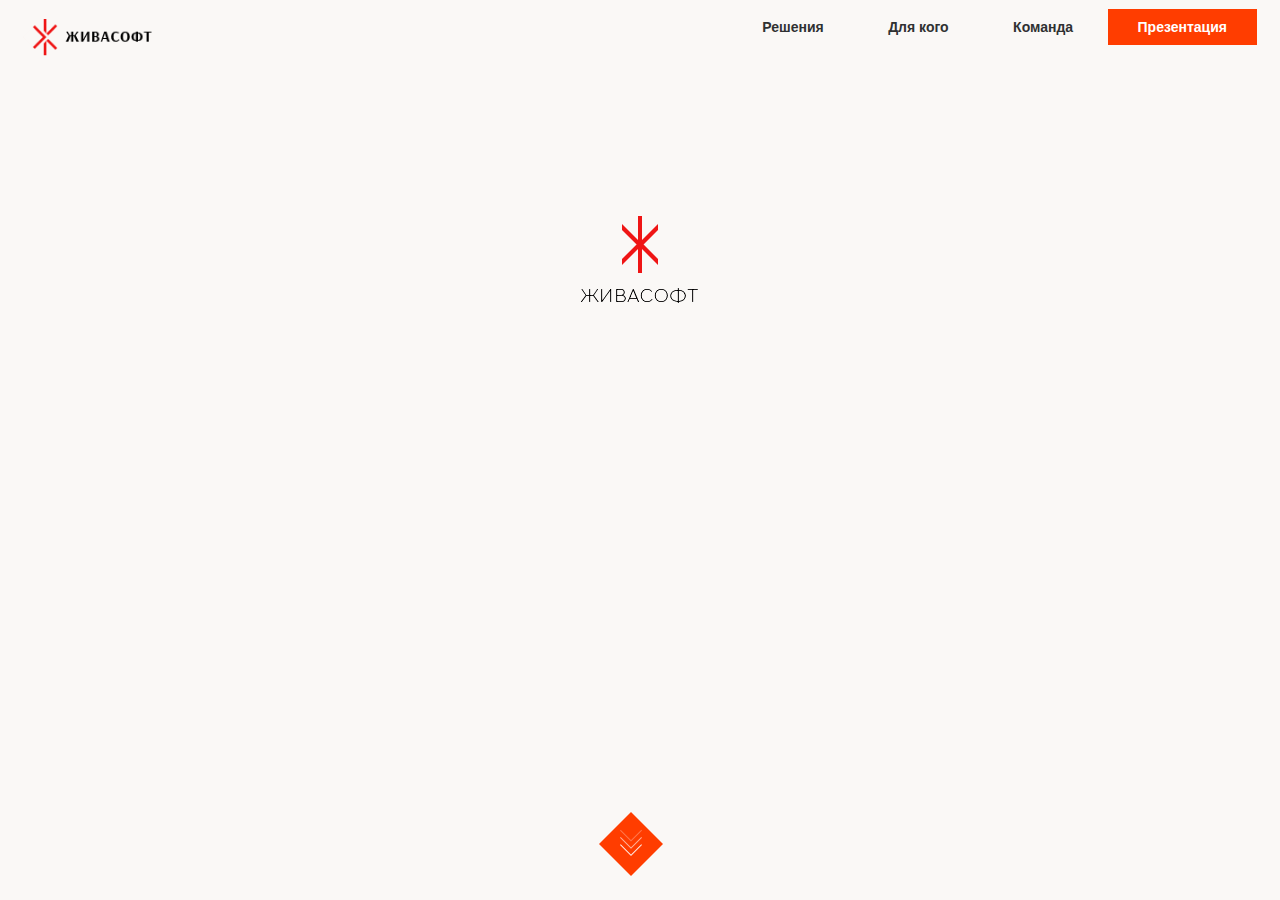
<file: index.html>
<!DOCTYPE html>
<html>
<head>
<meta content='text/html; charset=UTF-8' http-equiv='Content-Type'>
<meta charset='utf-8'>
<meta content='ie=edge' http-equiv='x-ua-compatible'>
<meta content='width=device-width, initial-scale=1, shrink-to-fit=no' name='viewport'>
<!-- Use the title from a page's frontmatter if it has one -->
<title>Живасофт</title>
<link href='stylesheets/site.css' rel='stylesheet'>
<script src='javascripts/site.js'></script>
</head>
<body>
<header>
<div class='Logo'>
<a href='index.html'>
<img alt='Logo' class='logoimg' src='images/Logo.png'>
</a>
</div>
</header>
<header>
<nav>
<ul class='top-menu'>
<li>
<a href='answers.html'>Решения</a>
</li>
<li>
<a href='forwho.html'>Для кого</a>
</li>
<li>
<a href='team.html'>Команда</a>
</li>
<li>
<a href='presentation.html'>Презентация</a>
</li>
</ul>
</nav>
</header>
<div class='mainlogo'>
<img alt='MainLogo' src='images/MainLogo.png'>
</div>
<footer>
<div class='responsive'>
<img alt='arrowdown' src='images/arrowdown.png'>
</div>
</footer>
</body>
</html>
</file>
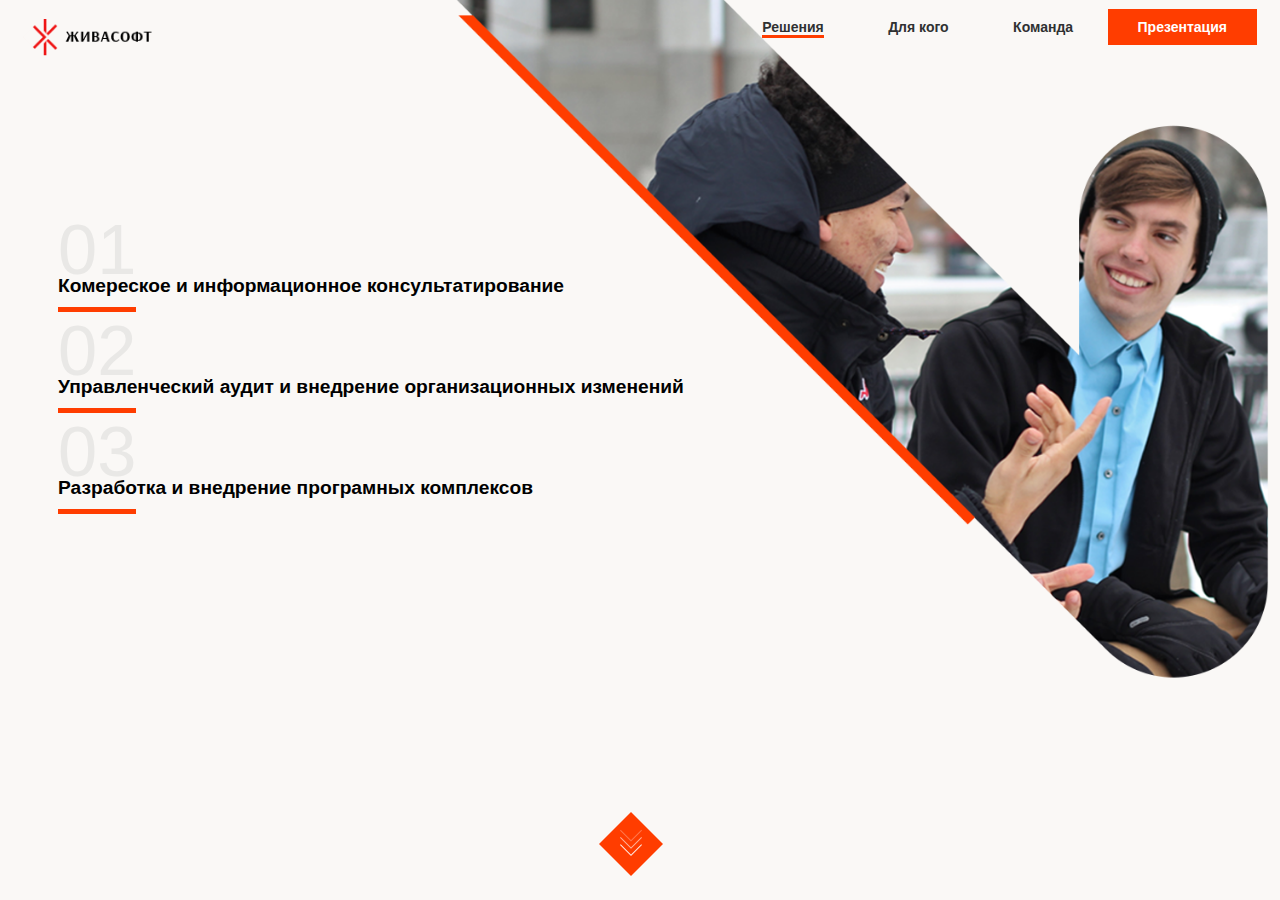
<file: answers.html>
<!DOCTYPE html>
<html>
<head>
<meta content='text/html; charset=UTF-8' http-equiv='Content-Type'>
<meta charset='utf-8'>
<meta content='ie=edge' http-equiv='x-ua-compatible'>
<meta content='width=device-width, initial-scale=1, shrink-to-fit=no' name='viewport'>
<!-- Use the title from a page's frontmatter if it has one -->
<title>Решения</title>
<link href='stylesheets/site.css' rel='stylesheet'>
<script src='javascripts/site.js'></script>
</head>
<body id='answers'>
<header>
<div class='Logo'>
<a href='index.html'>
<img alt='Logo' class='logoimg' src='images/Logo.png'>
</a>
</div>
</header>
<header>
<nav>
<ul class='top-menu'>
<li class='active'>
<a href='answers.html'>Решения</a>
</li>
<li>
<a href='forwho.html'>Для кого</a>
</li>
<li>
<a href='team.html'>Команда</a>
</li>
<li>
<a href='presentation.html'>Презентация</a>
</li>
</ul>
</nav>
</header>
<div class='content'>
<span>01</span>
<h1>
Комереское и информационное консультатирование
</h1>
<span>02</span>
<h1>
Управленческий аудит и внедрение организационных изменений
</h1>
<span>03</span>
<h1>
Разработка и внедрение програмных комплексов
</h1>
</div>
<footer>
<div class='responsive'>
<img alt='arrowdown' src='images/arrowdown.png'>
</div>
</footer>
</body>
</html>
</file>
<file: stylesheets/site.css>
body {
  background-repeat: no-repeat;
  background-position: center center;
  background-color: #faf8f6;
  background-size: cover;
  background-attachment: fixed;
  font-family: -apple-system, BlinkMacSystemFont, "Avenir Next", "Avenir",
    "Segoe UI", "Lucida Grande", "Helvetica Neue", "Helvetica", "Fira Sans",
    "Roboto", "Noto", "Droid Sans", "Cantarell", "Oxygen", "Ubuntu",
    "Franklin Gothic Medium", "Century Gothic", "Liberation Sans", sans-serif;
  text-align: left;
  padding: 1px 15px;
}

body#answers {
  background: url(../images/Layer1.png);
  background-color: #faf8f6;
  background-repeat: no-repeat;
  background-position: center center;
  background-size: cover;
  background-attachment: fixed;
}

body#forwho {
  background: url(../images/Layer2.png);
  background-color: #faf8f6;
  background-repeat: no-repeat;
  background-position: center center;
  background-size: cover;
  background-attachment: fixed;
}

body#team {
  background: url(../images/Layer3.png);
  background-color: #faf8f6;
  background-repeat: no-repeat;
  background-position: center center;
  background-size: cover;
  background-attachment: fixed;
}

body#presentation {
  background: url(../images/Layer1.png);
  background-color: #faf8f6;
  background-repeat: no-repeat;
  background-position: center center;
  background-size: cover;
  background-attachment: fixed;
}



.Logo {
    /* The image used */
    float:left;
}

.logoimg {
  max-width: 90%;
  min-width: 20%;
  height: auto;
}



nav a {
  text-decoration: none;
}



nav ul {
  margin: 0;
  padding: 0;
  float: right;
}

nav li {
  list-style-position: inside;
  font: 14px 'Oswald', sans-serif;
  padding: 10px;
}

.top-menu li {
  display: inline-block;
  padding: 10px 30px;
  margin: 0;
}

.top-menu li:last-child {
  background: #ff3d00;
  color: #fff;
}

.top-menu li:last-child a {
  color: #fff;
}


.top-menu li:hover a {
 border-bottom: 3px solid #ff3d00;
}

.top-menu .active a {
 border-bottom: 3px solid #ff3d00;
}



.top-menu a {
  color: #2f3132;
  font-weight: bold;
  -webkit-transition: 0.3s;
  transition: 0.3s;
}

.mainlogo {
  margin-top: 200px;
  text-align: center;
}

.content {
  margin-top: 200px;
  margin-left: 35px;
}

.content h1 {
  margin-top: -15px;
  font-size: 1.5vw;
}

.content span {
  color: #e9e8e6;
  font-size: 5.5vw;
  font-family: arsenal, sans-serif;
  padding-bottom: 1.5%;
  border-bottom: 5px solid #ff3d00;
}

footer {
  text-align: center;
  position: fixed;
  width: 100%;
  bottom: 0;
}

.responsive {
  width: 95%;
  height: auto;
}
</file>
